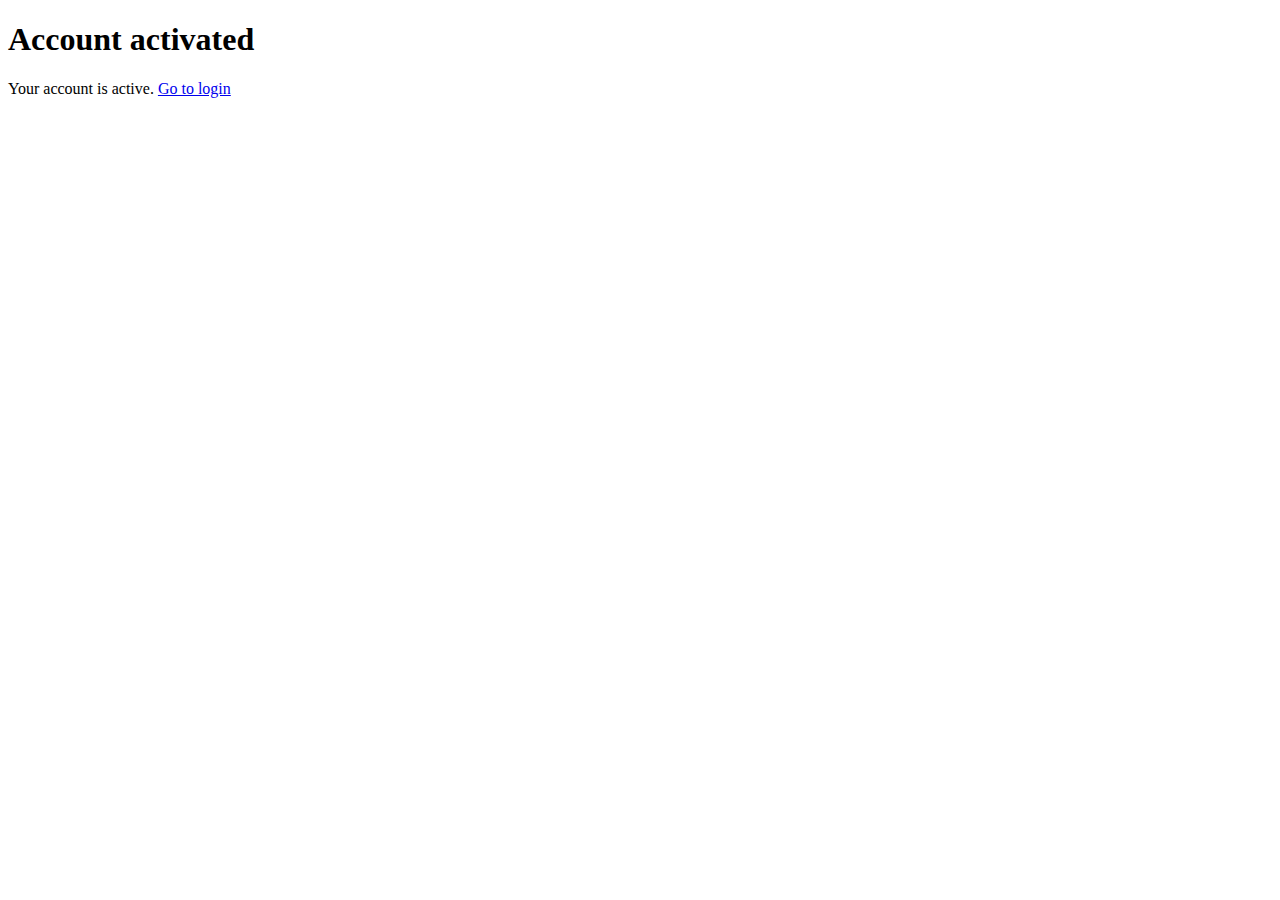
<file: vehicle_management/public/activation_success.html>
<!doctype html>
<html lang="en">
<head><meta charset="utf-8"><title>Activation successful</title></head>
<body>
  <h1>Account activated</h1>
  <p>Your account is active. <a href="/vehicle_management/public/login.html">Go to login</a></p>
</body>
</html>
</file>
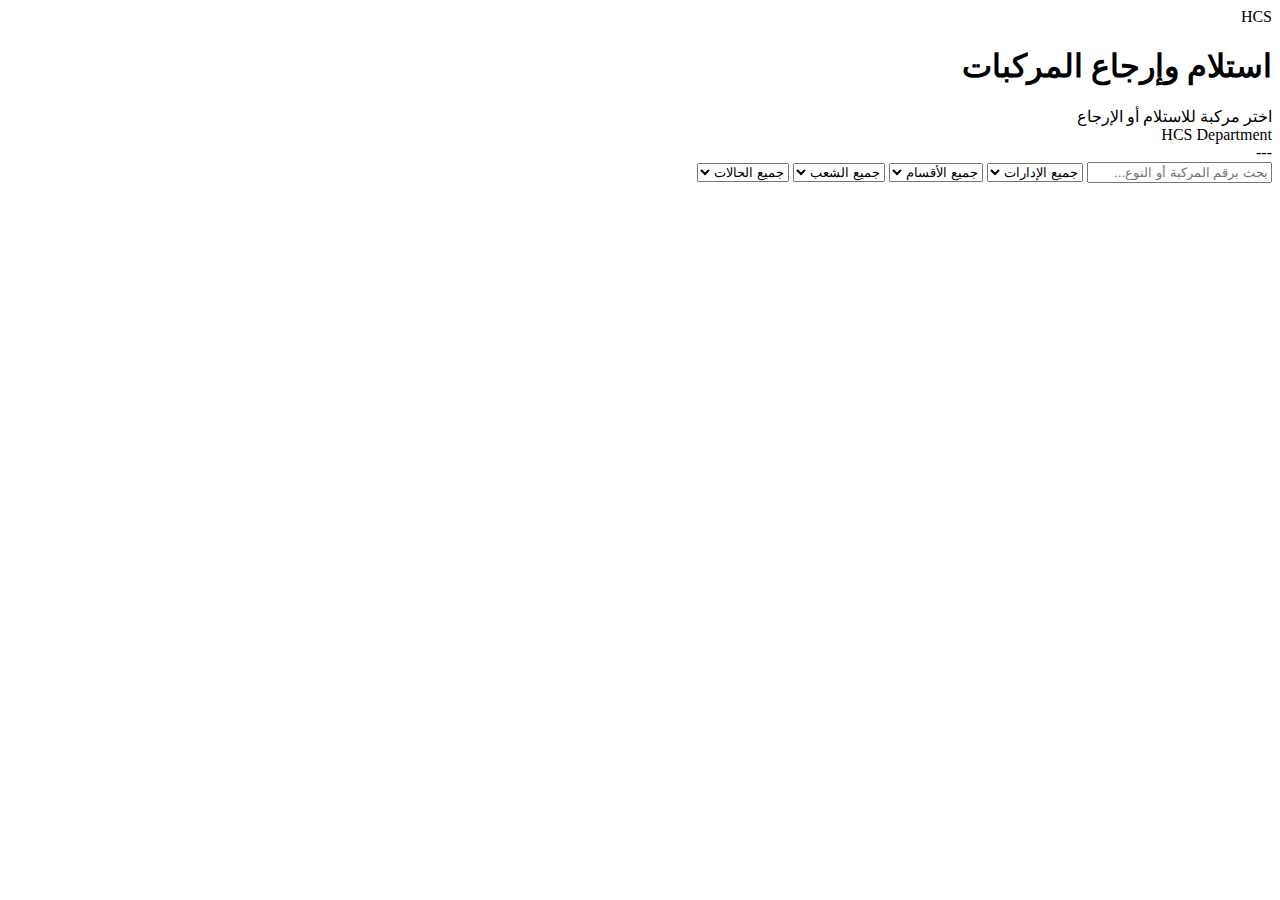
<file: vehicle_management/public/add_vehicle_movements.html>
<!doctype html>
<html lang="ar" dir="rtl">
<head>
  <meta charset="utf-8" />
  <meta name="viewport" content="width=device-width,initial-scale=1" />
  <title>استلام وإرجاع المركبات</title>
  <link rel="stylesheet" href="/vehicle_management/assets/css/vehicle_movements.css">
</head>
<body>
  <main class="container">
    <section class="card header-card">
      <div class="header">
        <div class="brand">
          <div class="logo" aria-hidden="true">HCS</div>
          <div>
            <h1 id="pageTitle">استلام وإرجاع المركبات</h1>
            <div class="subtitle" id="pageSubtitle">اختر مركبة للاستلام أو الإرجاع</div>
          </div>
        </div>
        <div style="text-align:right">
          <div class="meta" id="orgName">HCS Department</div>
          <div class="userInfo" id="loggedUser">---</div>
        </div>
      </div>
      
      <div class="search-controls">
        <div class="search-row">
          <input type="text" id="searchInput" class="form-control" placeholder="بحث برقم المركبة أو النوع..." />
          
          <select id="departmentFilter" class="form-control">
            <option value="">جميع الإدارات</option>
          </select>
          
          <select id="sectionFilter" class="form-control">
            <option value="">جميع الأقسام</option>
          </select>
          
          <select id="divisionFilter" class="form-control">
            <option value="">جميع الشعب</option>
          </select>
          
          <select id="statusFilter" class="form-control">
            <option value="">جميع الحالات</option>
            <option value="operational">قيد التشغيل</option>
            <option value="maintenance">صيانة</option>
            <option value="out_of_service">خارج الخدمة</option>
          </select>
        </div>
      </div>
    </section>

    <div id="vehiclesContainer" class="vehicles-grid"></div>
    
    <div id="loadingMsg" class="loading" style="display:none;">جاري التحميل...</div>
  </main>

  <script src="/vehicle_management/assets/js/vehicle_movements.js"></script>
</body>
</html>
</file>
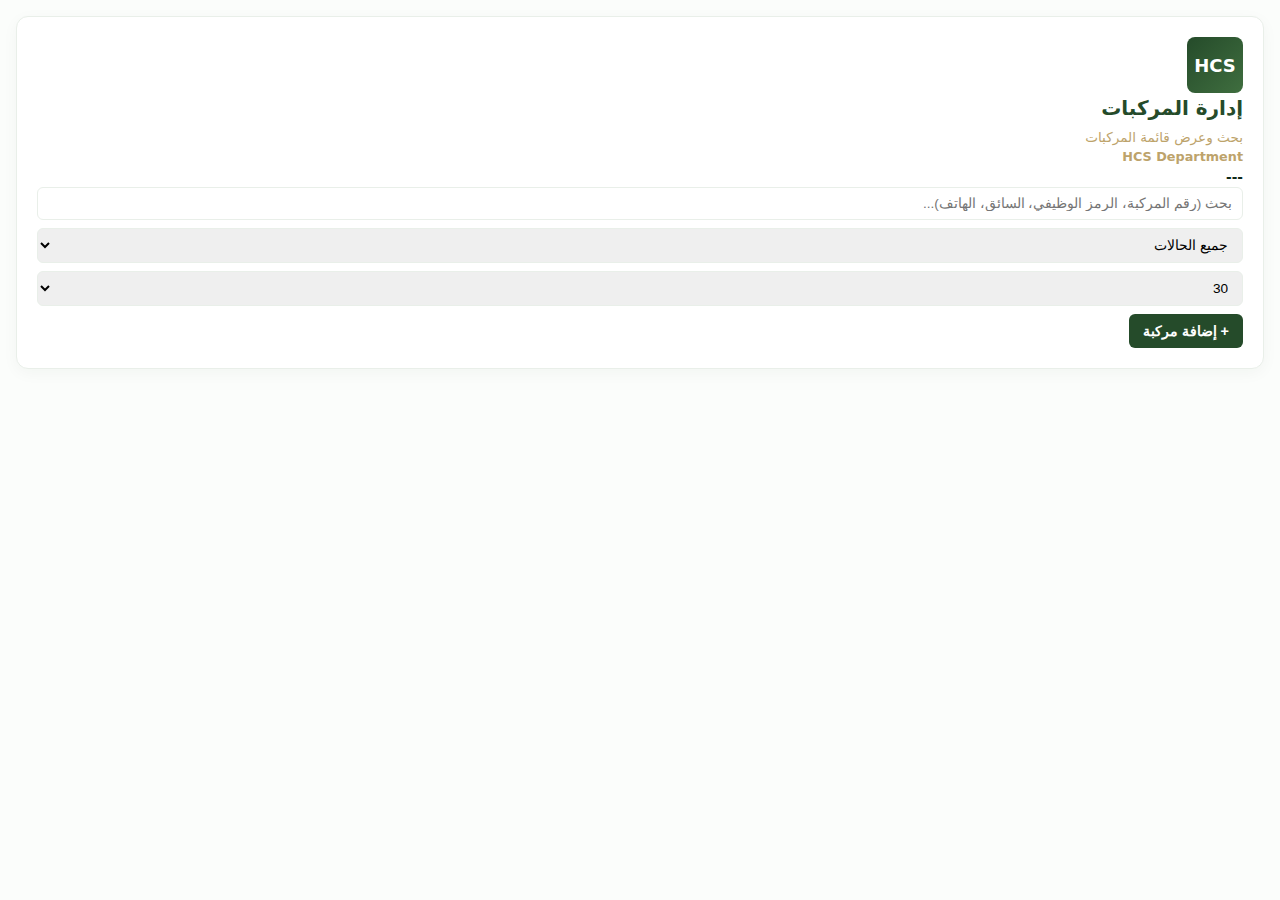
<file: vehicle_management/public/add_Vehicles.html>
<!doctype html>
<html lang="ar" dir="rtl">
<head>
  <meta charset="utf-8" />
  <meta name="viewport" content="width=device-width,initial-scale=1" />
  <title>إدارة المركبات</title>
  <link rel="stylesheet" href="/vehicle_management/assets/css/add_Vehicles.css">
</head>
<body>
  <main class="container">
    <!-- Search/Filter Section -->
    <section class="card search-card" id="searchCard">
      <div class="header">
        <div class="brand">
          <div class="logo" aria-hidden="true">HCS</div>
          <div>
            <h1 id="pageTitle">إدارة المركبات</h1>
            <div class="subtitle" id="pageSubtitle">بحث وعرض قائمة المركبات</div>
          </div>
        </div>
        <div style="text-align:right">
          <div class="meta" id="orgName">HCS Department</div>
          <div class="userInfo" id="loggedUser">---</div>
        </div>
      </div>
      
      <div class="search-controls">
        <div class="search-row">
          <input type="text" id="searchInput" class="form-control" placeholder="بحث (رقم المركبة، الرمز الوظيفي، السائق، الهاتف)..." />
          <select id="statusFilter" class="form-control">
            <option value="">جميع الحالات</option>
            <option value="operational">قيد التشغيل</option>
            <option value="maintenance">صيانة</option>
            <option value="out_of_service">خارج الخدمة</option>
          </select>
          <select id="perPageSelect" class="form-control">
            <option value="10">10</option>
            <option value="30" selected>30</option>
            <option value="50">50</option>
            <option value="100">100</option>
          </select>
          <button id="addNewBtn" class="btn">+ إضافة مركبة</button>
        </div>
      </div>
      
      <div id="vehiclesList"></div>
      
      <div id="paginationControls" class="pagination-controls"></div>
    </section>

    <!-- Add/Edit Form (hidden by default) -->
    <section class="card form-card" id="vehicleFormCard" style="display:none;">
      <div class="header">
        <div class="brand">
          <div class="logo" aria-hidden="true">HCS</div>
          <div>
            <h1 id="formTitle">إضافة مركبة جديدة</h1>
            <div class="subtitle">أدخل بيانات المركبة</div>
          </div>
        </div>
      </div>
      
      <form id="vehicleForm" autocomplete="off" novalidate>
        <input type="hidden" name="id" id="vehicleId" />
        
        <div class="form-row">
          <div class="col">
            <label for="plate_number">رقم المركبة (vehicle_code)</label>
            <input id="plate_number" name="plate_number" class="form-control" placeholder="مثال: 12345" required />
          </div>
          <div class="col">
            <label for="type">النوع (type)</label>
            <input id="type" name="type" class="form-control" placeholder="مثال: شاحنة" />
          </div>
        </div>
        
        <div class="form-row">
          <div class="col">
            <label for="year">سنة الصنع</label>
            <input id="year" name="year" type="number" min="1900" max="2099" class="form-control" />
          </div>
          <div class="col">
            <label for="vehicle_mode">نمط المركبة</label>
            <select id="vehicle_mode" name="vehicle_mode" class="form-control">
              <option value="shift">خدمة/وردية</option>
              <option value="private">خاصة</option>
            </select>
          </div>
        </div>
        
        <div class="form-row">
          <div class="col">
            <label for="emp_id">الرمز الوظيفي (emp_id)</label>
            <input id="emp_id" name="emp_id" class="form-control" readonly />
          </div>
          <div class="col">
            <label for="assigned_user_id">ID المستخدم المكلف</label>
            <input id="assigned_user_id" name="assigned_user_id" class="form-control" />
          </div>
        </div>
        
        <div class="form-row">
          <div class="col">
            <label for="driver_name">اسم السائق</label>
            <input id="driver_name" name="driver_name" class="form-control" />
          </div>
          <div class="col">
            <label for="driver_phone">هاتف السائق</label>
            <input id="driver_phone" name="driver_phone" class="form-control" />
          </div>
        </div>
        
        <hr style="margin:14px 0;border-top:1px solid var(--border)">
        
        <div class="form-row">
          <div class="col">
            <label for="department_id">الإدارة</label>
            <select id="department_id" name="department_id" class="form-control"></select>
          </div>
          <div class="col">
            <label for="section_id">القسم</label>
            <select id="section_id" name="section_id" class="form-control"></select>
          </div>
        </div>
        
        <div class="form-row">
          <div class="col">
            <label for="division_id">الشعبة</label>
            <select id="division_id" name="division_id" class="form-control"></select>
          </div>
          <div class="col">
            <label for="status">الحالة</label>
            <select id="status" name="status" class="form-control">
              <option value="operational">قيد التشغيل</option>
              <option value="maintenance">صيانة</option>
              <option value="out_of_service">خارج الخدمة</option>
            </select>
          </div>
        </div>
        
        <div class="form-row">
          <div class="col">
            <label for="notes">ملاحظات</label>
            <textarea id="notes" name="notes" class="form-control"></textarea>
          </div>
        </div>
        
        <div class="actions">
          <button id="submitBtn" class="btn" type="submit">حفظ المركبة</button>
          <button id="cancelFormBtn" type="button" class="btn ghost">إلغاء</button>
        </div>
        
        <div id="formMsg" class="form-help" role="status" aria-live="polite"></div>
      </form>
    </section>
  </main>
  
  <script src="/vehicle_management/assets/js/add_Vehicles.js"></script>
</body>
</html>
</file>
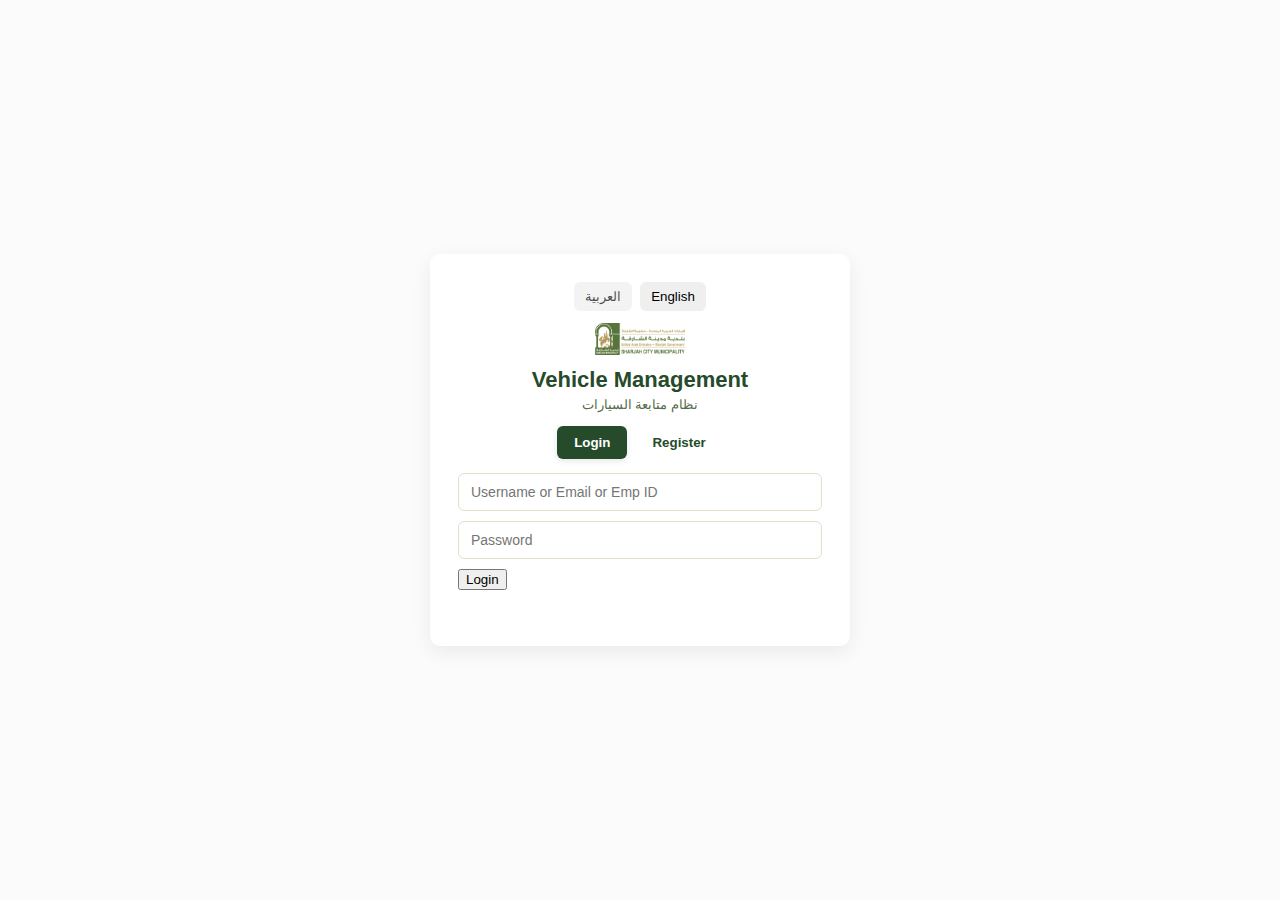
<file: vehicle_management/public/admin_activations.html>
<!doctype html>
<html lang="ar" dir="rtl">
<head>
  <meta charset="utf-8"/><meta name="viewport" content="width=device-width,initial-scale=1"/>
  <title>تفعيل الحسابات</title>
  <link href="https://fonts.googleapis.com/css2?family=Tajawal:wght@400;600&display=swap" rel="stylesheet">
  <style>body{font-family:"Tajawal",sans-serif;margin:18px;background:#f6f7f9;color:#0d2b16}.card{background:#fff;padding:16px;border-radius:10px;border:1px solid #e6e9eb} table{width:100%;border-collapse:collapse} th,td{padding:8px;border-bottom:1px solid #eee;text-align:right} th{background:#fafafa}</style>
</head>
<body>
  <div class="card">
    <h2>تفعيل الحسابات</h2>
    <div class="muted" id="desc">Loading…</div>
    <div style="margin:10px 0"><a href="index.html" class="btn ghost">العودة</a></div>
    <table id="pendingTable"><thead><tr><th>الاسم</th><th>البريد</th><th>الهاتف</th><th>تاريخ الإنشاء</th><th>إجراء</th></tr></thead><tbody></tbody></table>
  </div>

<script src="session_check.js"></script>
<script src="/vehicle_management/public/admin_users.js"></script>
<script>
(async function(){
  const s = await sessionCheck();
  if (!s || !s.success) return location.href='login.html';
  const role = parseInt(s.user.role_id || 0, 10);
  if (![1,2].includes(role)) {
    document.body.innerHTML = '<div style="padding:20px">غير مصرح. هذه الصفحة مخصصة للمسؤولين فقط.</div>';
    return;
  }
  AdminUsers.init(); // same module provides activate function
  AdminUsers.loadPending();
})();
</script>
</body>
</html>
</file>
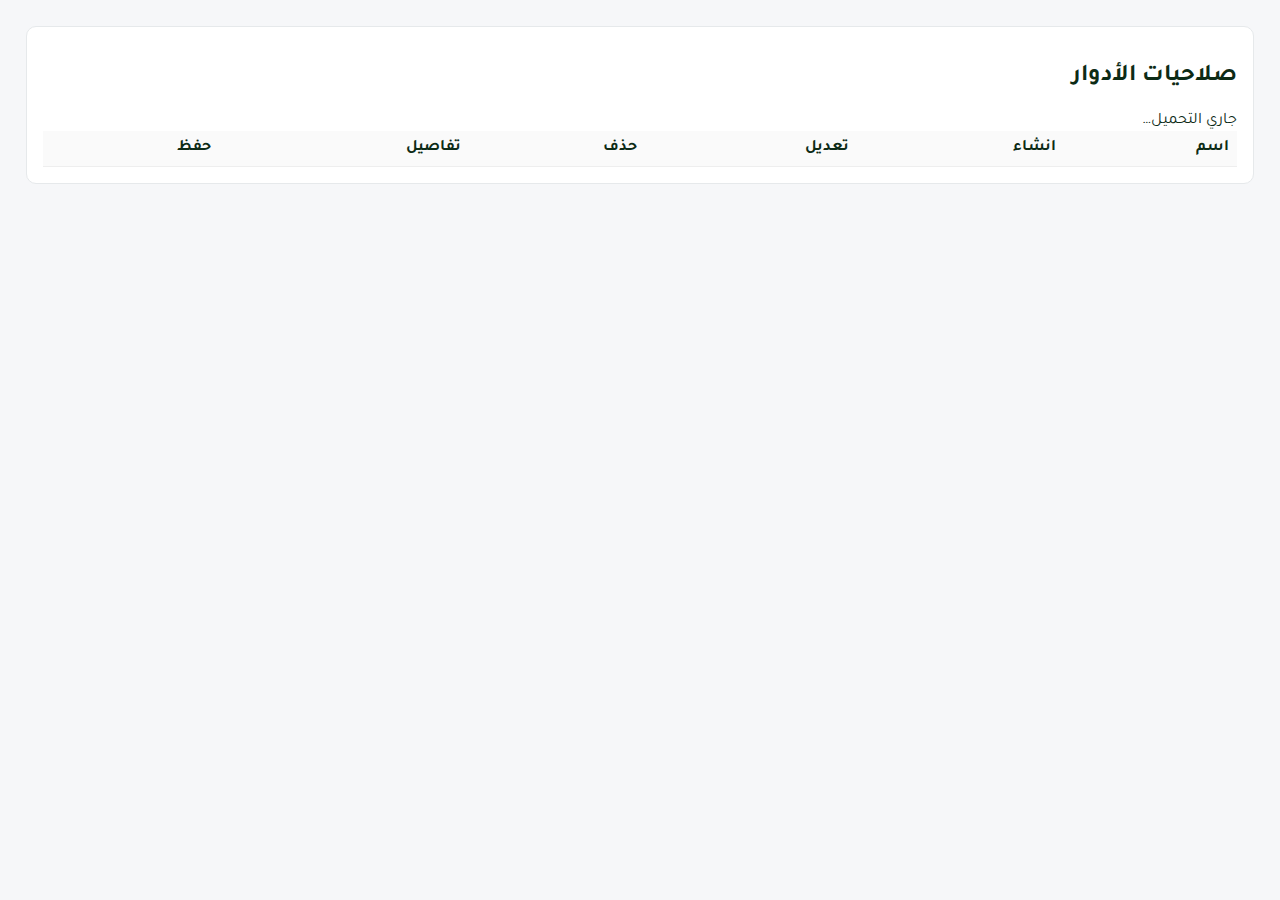
<file: vehicle_management/public/admin_roles.html>
<!doctype html>
<html lang="ar" dir="rtl">
<head>
<meta charset="utf-8"><meta name="viewport" content="width=device-width,initial-scale=1">
<title>إدارة صلاحيات الأدوار</title>
<link href="https://fonts.googleapis.com/css2?family=Tajawal:wght@400;600&display=swap" rel="stylesheet">
<style>body{font-family:"Tajawal",sans-serif;padding:18px;background:#f6f7f9;color:#0d2b16} .card{background:#fff;padding:16px;border-radius:10px;border:1px solid #e6e9eb} table{width:100%;border-collapse:collapse} th,td{padding:8px;border-bottom:1px solid #eee;text-align:right} th{background:#fafafa}</style>
</head>
<body>
  <div class="card">
    <h2>صلاحيات الأدوار</h2>
    <div id="msg">جاري التحميل…</div>
    <table id="rolesTable"><thead><tr><th>اسم</th><th>انشاء</th><th>تعديل</th><th>حذف</th><th>تفاصيل</th><th>حفظ</th></tr></thead><tbody></tbody></table>
  </div>
<script>
async function loadRoles(){
  const res = await fetch('/vehicle_management/api/permissions/roles/list.php', { credentials:'same-origin' });
  const j = await res.json();
  const tbody = document.querySelector('#rolesTable tbody');
  if (!j.success) { document.getElementById('msg').textContent = j.message || 'خطأ'; return; }
  document.getElementById('msg').textContent = '';
  tbody.innerHTML = '';
  j.roles.forEach(r=>{
    const tr = document.createElement('tr');
    tr.innerHTML = `<td>${r.name_en} / ${r.name_ar}</td>
      <td style="text-align:center"><input type="checkbox" class="c_create" data-id="${r.id}" ${r.can_create==1?'checked':''}></td>
      <td style="text-align:center"><input type="checkbox" class="c_edit" data-id="${r.id}" ${r.can_edit==1?'checked':''}></td>
      <td style="text-align:center"><input type="checkbox" class="c_delete" data-id="${r.id}" ${r.can_delete==1?'checked':''}></td>
      <td><input type="text" class="desc" data-id="${r.id}" value="${r.description || ''}" style="width:100%"></td>
      <td><button class="saveBtn" data-id="${r.id}">حفظ</button></td>`;
    tbody.appendChild(tr);
  });
  document.querySelectorAll('.saveBtn').forEach(b=>{
    b.onclick = async ()=> {
      const id = b.getAttribute('data-id');
      const can_create = document.querySelector('.c_create[data-id="'+id+'"]').checked ? 1 : 0;
      const can_edit = document.querySelector('.c_edit[data-id="'+id+'"]').checked ? 1 : 0;
      const can_delete = document.querySelector('.c_delete[data-id="'+id+'"]').checked ? 1 : 0;
      const desc = document.querySelector('.desc[data-id="'+id+'"]').value || '';
      const fd = new FormData();
      fd.append('role_id', id);
      fd.append('can_create', can_create);
      fd.append('can_edit', can_edit);
      fd.append('can_delete', can_delete);
      fd.append('description', desc);
      const res = await fetch('/vehicle_management/api/permissions/roles/update.php', { method:'POST', credentials:'same-origin', body: fd });
      const j = await res.json();
      if (j.success) alert('Saved'); else alert(j.message || 'Error');
      loadRoles();
    };
  });
}
loadRoles();
</script>
</body>
</html>
</file>
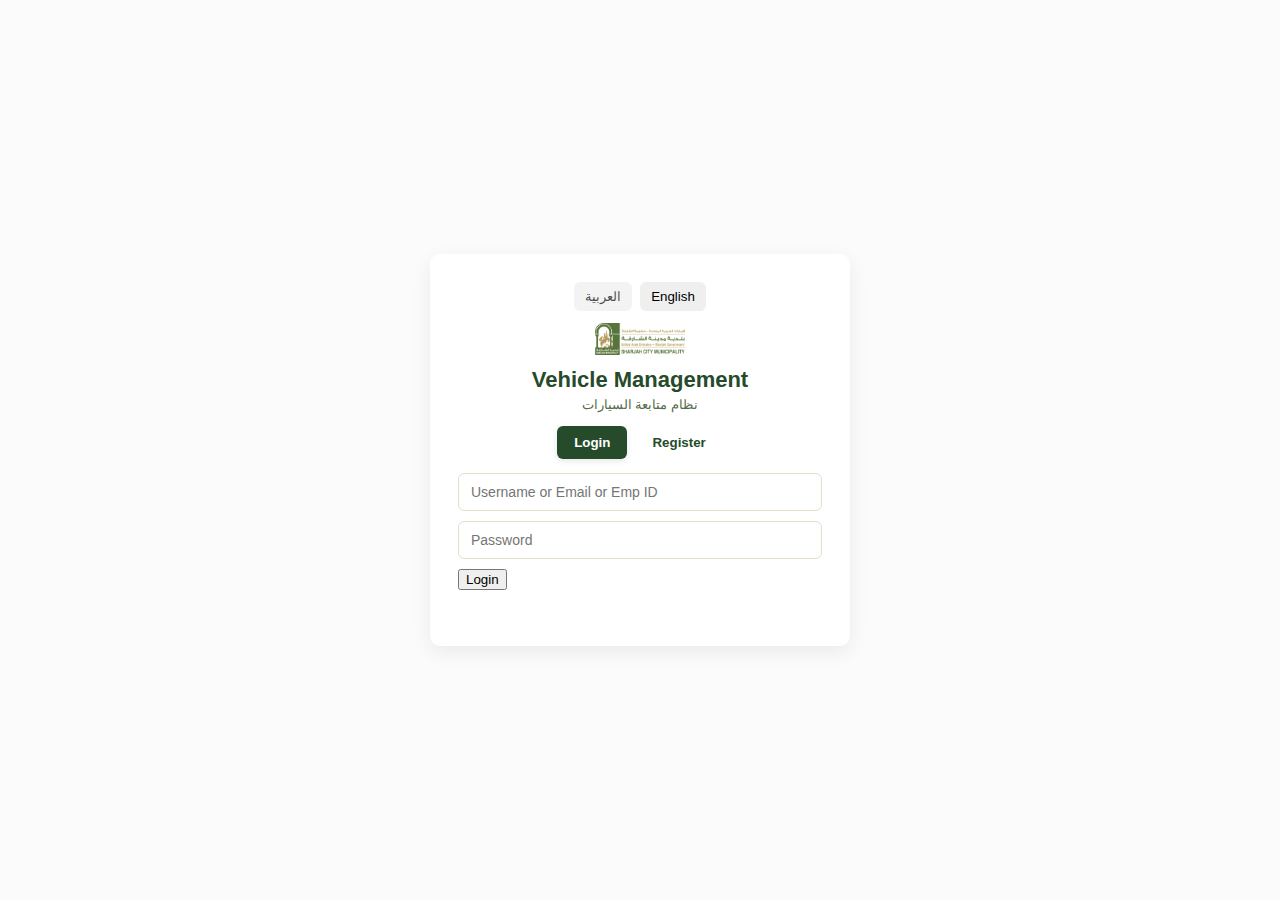
<file: vehicle_management/public/admin_users.html>
<!doctype html>
<html lang="ar" dir="rtl">
<head>
  <meta charset="utf-8"/>
  <meta name="viewport" content="width=device-width,initial-scale=1"/>
  <title>إدارة المستخدمين</title>

  <link href="https://fonts.googleapis.com/css2?family=Tajawal:wght@400;600;700&display=swap" rel="stylesheet">
  <link rel="stylesheet" href="https://cdnjs.cloudflare.com/ajax/libs/font-awesome/6.4.0/css/all.min.css">

  <style>
    :root{
      --brand-accent:#1f6f2b;
      --brand-accent-2:#2e7a2f;
      --card-bg:#ffffff;
      --muted:#6b7280;
      --text:#0d2b16;
      --border:#e6e9eb;
      --btn-ghost-bg:#ffffff;
      --btn-ghost-border:var(--border);
      font-family:"Tajawal",system-ui,Arial,sans-serif;
    }
    *{box-sizing:border-box}
    body{font-family:"Tajawal",sans-serif;margin:18px;background:#f3f5f7;color:var(--text)}
    .card{background:var(--card-bg);padding:16px;border-radius:10px;border:1px solid var(--border);box-shadow:0 1px 2px rgba(15,23,42,0.03)}
    .topbar{display:flex;justify-content:space-between;align-items:center;gap:12px;margin-bottom:12px}
    .brand{display:flex;gap:12px;align-items:center}
    .logo{height:56px;border-radius:10px;background:linear-gradient(135deg,var(--brand-accent),var(--brand-accent-2));display:flex;flex-direction:column;align-items:center;justify-content:center;color:#fff;font-weight:700;padding:8px 12px}
    .logo .line1{font-size:14px;letter-spacing:0.6px}
    .logo .line2{font-size:12px;opacity:0.95}
    h2{margin:0;font-size:1.1rem}
    .muted{color:var(--muted);font-size:0.95rem}
    .controls{display:flex;gap:8px;align-items:center}
    .btn{display:inline-flex;align-items:center;gap:8px;padding:9px 12px;border-radius:10px;border:0;background:var(--brand-accent);color:#fff;cursor:pointer;font-weight:600}
    .btn.ghost{background:var(--btn-ghost-bg);color:var(--text);border:1px solid var(--btn-ghost-border)}
    .icon-btn{display:inline-flex;align-items:center;gap:8px;padding:8px;border-radius:10px;background:#fff;border:1px solid var(--border);color:var(--brand-accent);cursor:pointer}
    table{width:100%;border-collapse:collapse;margin-top:12px;background:#fff}
    th,td{padding:10px;border-bottom:1px solid #f0f2f4;text-align:right}
    th{background:#fafafa;font-weight:600}
    td.actions{white-space:nowrap}
    .actions button{margin-left:6px;padding:8px;border-radius:8px;border:0;cursor:pointer;width:40px;height:36px;display:inline-flex;align-items:center;justify-content:center}
    .actions .edit{background:#2563eb;color:#fff} /* blue */
    .actions .del{background:#ef4444;color:#fff} /* red */
    .actions .toggle{background:#10b981;color:#fff} /* green */
    .actions .roles{background:#6b7280;color:#fff} /* gray */
    /* modal */
    .modal-backdrop{position:fixed;inset:0;background:rgba(0,0,0,0.45);display:none;align-items:center;justify-content:center;z-index:9999}
    .modal{background:var(--card-bg);border-radius:10px;padding:18px;max-width:920px;width:96%;max-height:90vh;overflow:auto;border:1px solid var(--border)}
    .modal h3{margin-top:0}
    .form-row{display:flex;gap:12px;margin-bottom:10px;align-items:center}
    .form-row label{min-width:160px;font-weight:600}
    .form-row input[type="text"], .form-row input[type="email"], .form-row select, .form-row input[type="number"]{flex:1;padding:8px;border:1px solid var(--border);border-radius:6px}
    .modal-actions{display:flex;gap:8px;justify-content:flex-end;margin-top:12px}
    .small{font-size:0.9rem;color:var(--muted)}
    @media(max-width:720px){ .form-row{flex-direction:column;align-items:stretch} .form-row label{min-width:unset} }
  </style>
</head>
<body>
  <div class="card topbar">
    <div class="brand">
      <div class="logo" aria-hidden="true">
        <div class="line1">HCS Department</div>
        <div class="line2">الإدارة</div>
      </div>
      <div>
        <h2>إدارة المستخدمين</h2>
        <div class="small">قسم الأدمن — إدارة المستخدمين وصلاحيات الأدوار</div>
      </div>
    </div>

    <div class="controls" role="toolbar" aria-label="admin-actions">
      <!-- show roles management icon (visible) -->
      <a class="icon-btn" title="صلاحيات الأدوار" href="admin_roles.html"><i class="fa fa-user-shield" style="color:var(--brand-accent)"></i> صلاحيات الأدوار</a>
      <!-- keep activations removed as requested -->
      <button id="refreshBtn" class="btn ghost" title="تحديث القائمة"><i class="fa fa-arrows-rotate"></i> تحديث</button>
      <a href="index.html" class="btn ghost" title="العودة"><i class="fa fa-arrow-left"></i> العودة</a>
    </div>
  </div>

  <div class="card" style="margin-top:12px">
    <div class="muted" id="desc">جاري التحميل…</div>
    <div id="usersWrap">
      <table id="usersTable" aria-live="polite" role="table">
        <thead>
          <tr><th>الاسم</th><th>الرمز الوظيفي</th><th>البريد</th><th>الهاتف</th><th>الدور</th><th>الإدارة</th><th>القسم</th><th>الوحدة</th><th>الحالة</th><th>إجراءات</th></tr>
        </thead>
        <tbody></tbody>
      </table>
    </div>
  </div>

  <!-- Modal backdrop -->
  <div id="modalBackdrop" class="modal-backdrop" role="dialog" aria-modal="true">
    <div class="modal" role="document" aria-labelledby="modalTitle">
      <h3 id="modalTitle">تعديل المستخدم</h3>
      <div id="modalBody"></div>
      <div class="modal-actions">
        <button id="modalCancel" class="btn ghost">إلغاء</button>
        <button id="modalSave" class="btn">حفظ</button>
      </div>
    </div>
  </div>

<script src="session_check.js"></script>
<script src="/vehicle_management/public/admin_users.js"></script>
<script>
(async function(){
  const s = await sessionCheck();
  if (!s || !s.success) return location.href='login.html';
  const role = parseInt(s.user.role_id || 0, 10);
  if (![1,2].includes(role)) {
    document.body.innerHTML = '<div style="padding:20px">غير مصرح. هذه الصفحة مخصصة للمسؤولين فقط.</div>';
    return;
  }
  AdminUsers.init();
})();
</script>
</body>
</html>
</file>
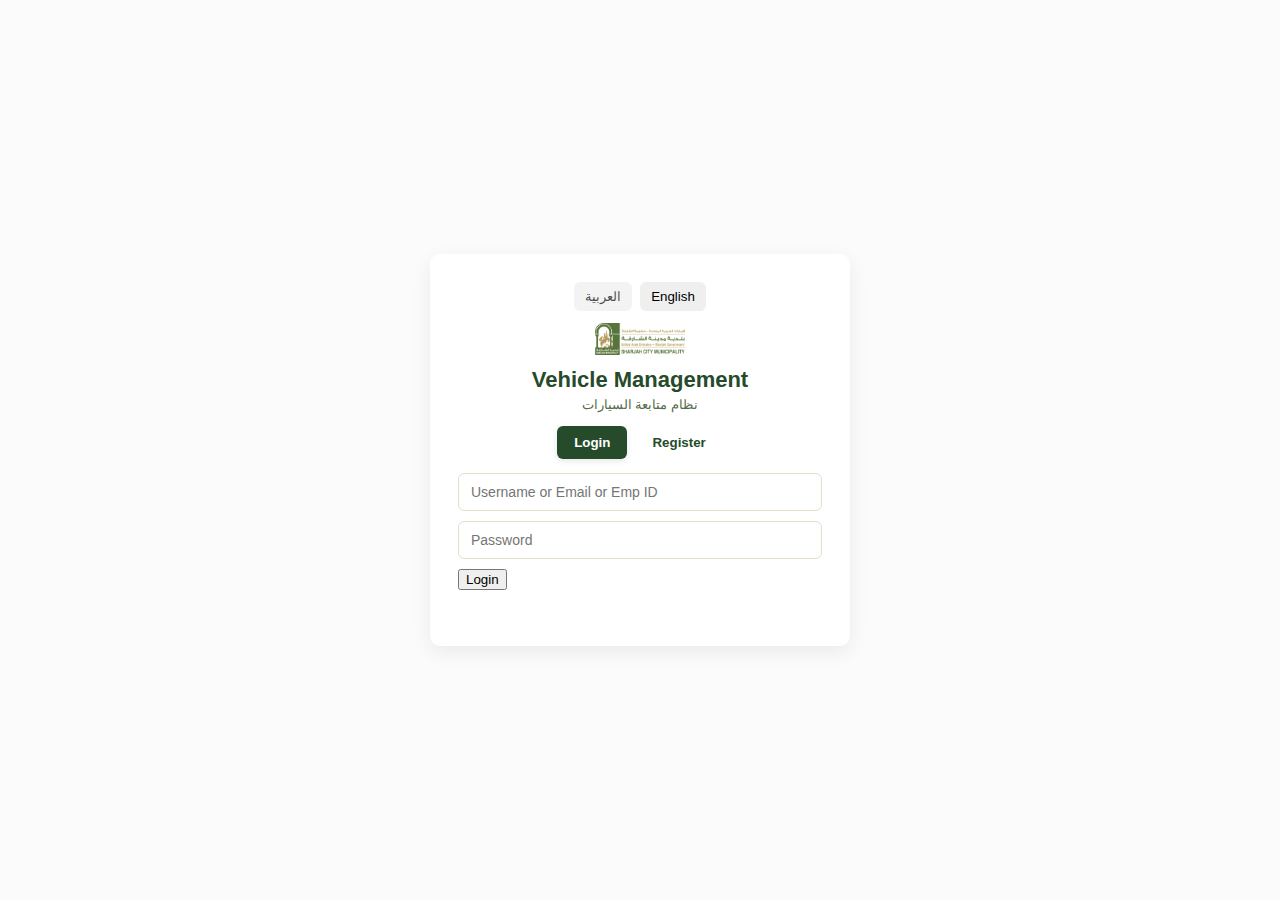
<file: vehicle_management/public/login.html>
<!doctype html>
<html lang="en">
<head>
  <meta charset="utf-8" />
  <title>نظام متابعة السيارات - تسجيل / دخول</title>
  <meta name="viewport" content="width=device-width,initial-scale=1" />
  <link rel="stylesheet" href="../assets/css/login.css">
</head>
<body>
  <div class="auth-wrapper">
    <div class="auth-card">
      <div class="logo">
        <img src="/vehicle_management/public/logo/shjmunlogo.png" alt="logo">
      </div>

      <h1 id="title">Vehicle Management</h1>
      <p id="subtitle">نظام متابعة السيارات</p>

      <div class="mode-switch">
        <button id="btn_login" class="active">Login</button>
        <button id="btn_register">Register</button>
      </div>

      <form id="authForm" autocomplete="off">
        <!-- Login fields (default visible) -->
        <div id="login_fields">
          <div class="form-row">
            <input type="text" id="identifier" placeholder="Username or Email" required />
          </div>
          <div class="form-row">
            <input type="password" id="password" placeholder="Password" required />
          </div>
        </div>

        <!-- Register-only fields -->
        <div id="register_fields" style="display:none;">
          <div class="form-row">
            <input type="text" id="emp_id" placeholder="Institutional ID (Employee ID)" />
          </div>

          <div class="form-row">
            <input type="text" id="reg_username" placeholder="Username" />
          </div>
          <div class="form-row">
            <input type="email" id="reg_email" placeholder="Email" />
          </div>

          <div class="form-row select-row">
            <select id="role_id"><option value="">Loading roles...</option></select>
            <select id="department_id"><option value="">Select department</option></select>
          </div>
          <div class="form-row select-row">
            <select id="section_id"><option value="">Select section</option></select>
            <select id="division_id"><option value="">Select division</option></select>
          </div>

          <div class="form-row">
            <select id="preferred_language">
              <option value="en">English</option>
              <option value="ar">العربية</option>
            </select>
          </div>
          <div class="form-row">
            <input type="text" id="phone" placeholder="Phone (optional)" />
          </div>

          <div class="form-row">
            <input type="password" id="reg_password" placeholder="Password" />
          </div>
        </div>

        <div class="form-row">
          <button type="submit" id="submitBtn">Login</button>
        </div>
        <div id="msg" class="msg"></div>
      </form>
    </div>
  </div>

  <script src="../assets/js/login.js"></script>
</body>
</html>
</file>
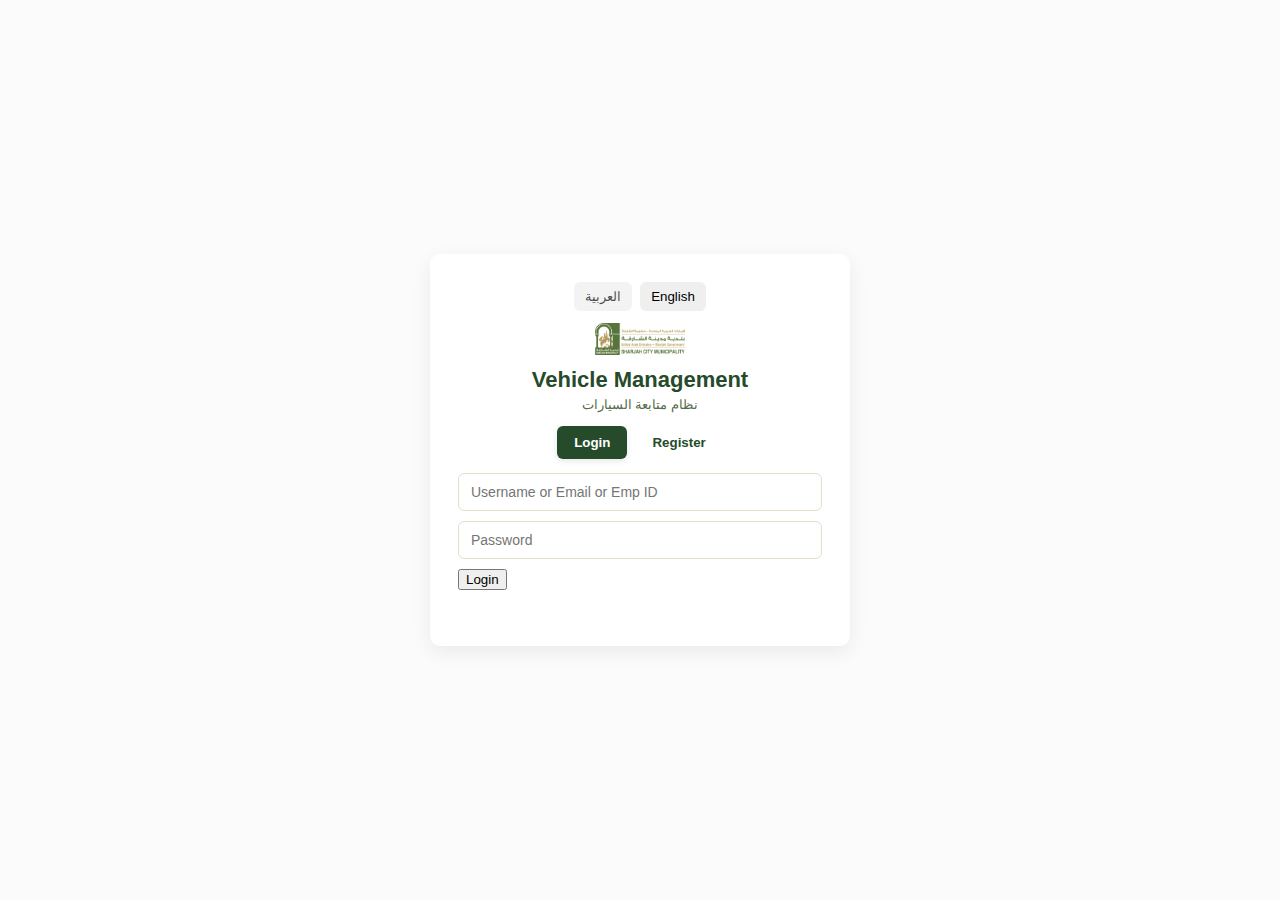
<file: vehicle_management/public/profile.html>
<!doctype html>
<html lang="ar" dir="rtl">
<head>
  <meta charset="utf-8"/>
  <meta name="viewport" content="width=device-width,initial-scale=1"/>
  <title>الملف الشخصي</title>

  <link href="https://fonts.googleapis.com/css2?family=Tajawal:wght@400;600;700&display=swap" rel="stylesheet">
  <link rel="stylesheet" href="https://cdnjs.cloudflare.com/ajax/libs/font-awesome/6.4.0/css/all.min.css">
  <link rel="stylesheet" href="/vehicle_management/assets/css/global.css">

  <style>
    /* Page-specific styles kept close to original look */
    :root{
      --bg:#f4f6f8;
      --card:#fff;
      --accent:#1f6f2b;
      --muted:#6b7280;
      --text:#0d2b16;
      --border:#e6e9eb;
      --radius:12px;
      font-family:"Tajawal",system-ui,Arial,sans-serif;
    }
    *{box-sizing:border-box}
    body{margin:0;background:var(--bg);color:var(--text);-webkit-font-smoothing:antialiased;font-size:16px}
    .wrap{max-width:980px;margin:22px auto;padding:18px}
    .header{display:flex;align-items:center;justify-content:space-between;gap:12px;margin-bottom:14px}
    .brand{display:flex;gap:12px;align-items:center}
    .logo{width:56px;height:56px;border-radius:10px;background:linear-gradient(135deg,var(--accent),#2e7a2f);display:flex;align-items:center;justify-content:center;color:#fff;font-weight:700;font-size:18px}
    h1{margin:0;font-size:1.15rem}
    .subtitle{color:var(--muted);font-size:0.95rem}
    .card{background:var(--card);border-radius:12px;padding:18px;border:1px solid var(--border);box-shadow:0 8px 20px rgba(15,46,14,0.04)}
    .grid{display:grid;grid-template-columns:1fr;gap:18px}
    form .row{display:flex;gap:12px;margin-top:12px;flex-wrap:wrap}
    .col{flex:1;min-width:150px}
    label{display:block;margin-bottom:8px;font-weight:600}
    input,select{width:100%;padding:11px;border-radius:10px;border:1px solid var(--border);background:#fff;font-size:15px}
    .actions{display:flex;gap:10px;margin-top:16px;align-items:center}
    .btn{display:inline-flex;align-items:center;gap:10px;padding:10px 14px;border-radius:10px;border:0;background:var(--accent);color:#fff;cursor:pointer;font-weight:600}
    .btn.ghost{background:#fff;color:var(--text);border:1px solid var(--border)}
    .small{font-size:0.9rem;color:var(--muted)}
    .msg{margin-top:12px;padding:10px;border-radius:8px}
    .msg.success{background:#eaf7ec;color:#066324;border:1px solid #d6efd9}
    .msg.error{background:#fff0f0;color:#811a1a;border:1px solid #f3caca}
    @media(max-width:520px){.logo{width:48px;height:48px}}
    input:focus, select:focus {outline:2px solid rgba(31,111,43,0.08);border-color:rgba(31,111,43,0.12)}
  </style>
</head>
<body>
  <div class="wrap">
    <div class="header">
      <div class="brand" aria-hidden="true">
        <div class="logo">H</div>
        <div>
          <h1 id="title">الملف الشخصي</h1>
          <div class="subtitle" id="subtitle">البيانات بحسب الحساب</div>
        </div>
      </div>
      <div style="display:flex;gap:8px;align-items:center">
        <a id="backBtn" class="btn ghost" href="/vehicle_management/public/index.html" title="عودة"><i class="fa fa-arrow-right"></i></a>
        <button id="logoutBtn" class="btn ghost" title="خروج"><i class="fa fa-sign-out-alt"></i></button>
      </div>
    </div>

    <div class="grid">
      <main>
        <div class="card">
          <!-- keep action pointing to existing update endpoint -->
          <form id="profileForm" autocomplete="off" novalidate method="post" action="/vehicle_management/api/users/update_user_session.php" data-department-id="" data-section-id="" data-division-id="">
            <div class="row">
              <div class="col">
                <label id="label_emp_id">الرمز الوظيفي</label>
                <input id="emp_id" name="emp_id" type="text" readonly>
              </div>
              <div class="col">
                <label id="label_username">اسم المستخدم</label>
                <input id="username" name="username" type="text" required>
              </div>
            </div>

            <div class="row">
              <div class="col">
                <label id="label_email">البريد الإلكتروني</label>
                <input id="email" name="email" type="email" required>
              </div>
              <div class="col">
                <label id="label_phone">الهاتف</label>
                <input id="phone" name="phone" type="text" placeholder="9715...">
              </div>
            </div>

            <div class="row">
              <div class="col">
                <label id="label_language">اللغة</label>
                <select id="preferred_language" name="preferred_language">
                  <option value="ar">العربية</option>
                  <option value="en">English</option>
                </select>
              </div>
              <div class="col">
                <label id="label_display_name">الاسم الظاهر</label>
                <input id="display_name" name="display_name" type="text" placeholder="">
              </div>
            </div>

            <hr style="margin:16px 0;border-top:1px solid var(--border)">

            <div class="row">
              <div class="col">
                <label id="label_department">الإدارة</label>
                <select id="department_id" name="department_id" class="form-control"></select>
              </div>
              <div class="col">
                <label id="label_section">القسم</label>
                <select id="section_id" name="section_id" class="form-control"></select>
              </div>
              <div class="col">
                <label id="label_division">الشعبة</label>
                <select id="division_id" name="division_id" class="form-control"></select>
              </div>
            </div>

            <div style="margin-top:12px" class="small" id="pwd_hint">لتغيير كلمة المرور أدخل كلمة المرور الحالية ثم الجديدة، وإلا اترك الحقول فارغة.</div>

            <div class="row" style="margin-top:10px">
              <div class="col">
                <label id="label_current_password">كلمة المرور الحالية</label>
                <input id="current_password" name="current_password" type="password" autocomplete="current-password">
              </div>
              <div class="col">
                <label id="label_new_password">كلمة المرور الجديدة</label>
                <input id="new_password" name="new_password" type="password" autocomplete="new-password">
              </div>
            </div>

            <div class="actions">
              <button type="submit" id="saveBtn" class="btn"><i class="fa fa-save"></i> <span id="saveLabel">حفظ</span></button>
              <button type="button" id="cancelBtn" class="btn ghost"><i class="fa fa-times"></i> <span id="cancelLabel">إلغاء</span></button>
            </div>

            <div id="messages" aria-live="polite"></div>
          </form>
        </div>
      </main>
    </div>
  </div>

<script src="/vehicle_management/assets/js/profile.js"></script>
<script>
/*
  Small inline fallback to ensure logout/cancel buttons work even if profile.js fails to load.
  profile.js contains the full cascade + submit logic.
*/
document.addEventListener('DOMContentLoaded', () => {
  const logoutBtn = document.getElementById('logoutBtn');
  const cancelBtn = document.getElementById('cancelBtn');
  if (logoutBtn) logoutBtn.addEventListener('click', async () => {
    try { await fetch('/vehicle_management/public/logout.php', { credentials: 'same-origin' }); } catch(e){}
    location.href = '/vehicle_management/public/login.html';
  });
  if (cancelBtn) cancelBtn.addEventListener('click', () => { location.href = '/vehicle_management/public/index.html'; });
});
</script>
</body>
</html>
</file>
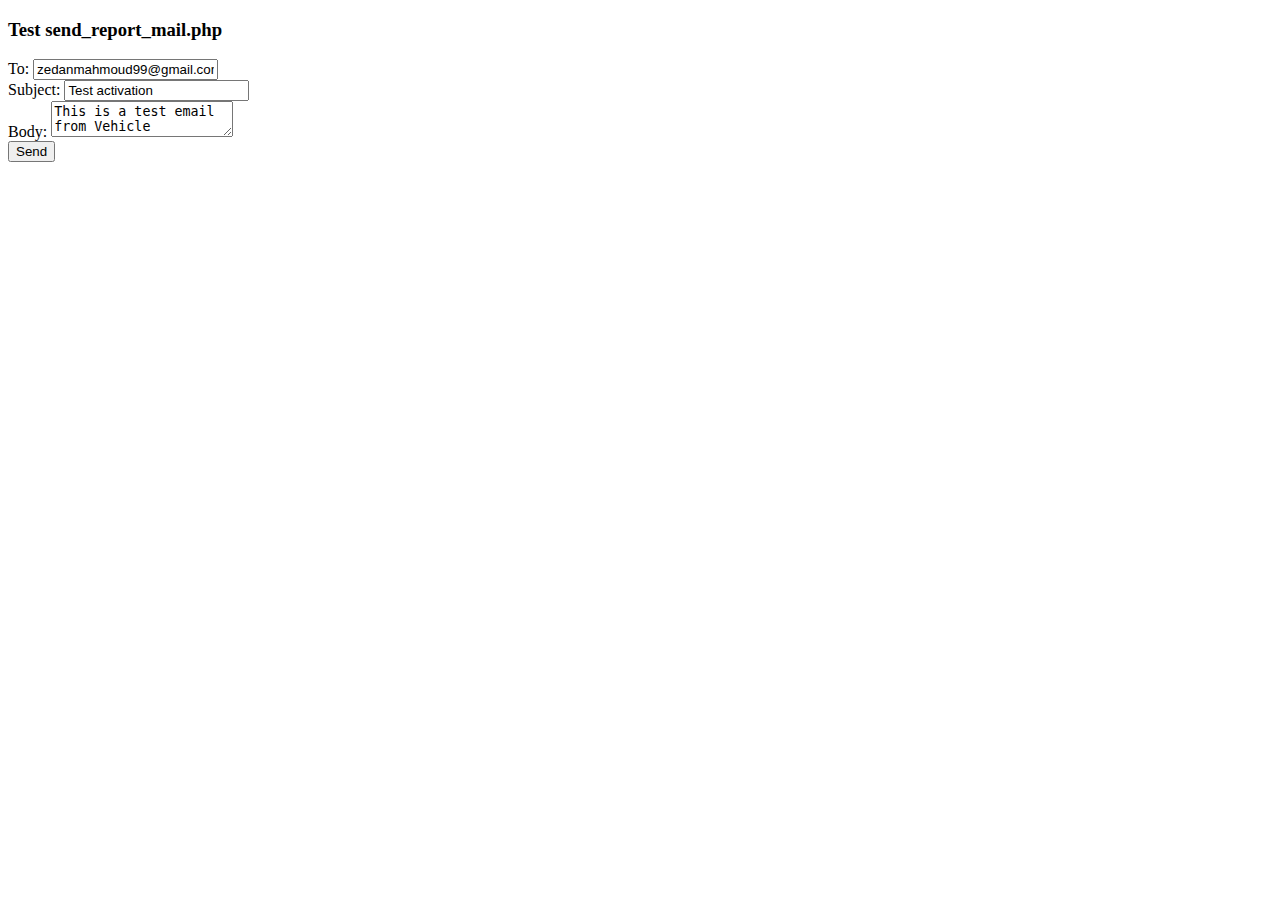
<file: vehicle_management/public/test_send_mail_form.html>
<!doctype html>
<html>
<head><meta charset="utf-8"><title>Test send_report_mail</title></head>
<body>
  <h3>Test send_report_mail.php</h3>
  <form method="post" action="/vehicle_management/api/users/send_report_mail.php">
    <label>To: <input name="to" value="zedanmahmoud99@gmail.com"></label><br>
    <label>Subject: <input name="subject" value="Test activation"></label><br>
    <label>Body: <textarea name="body">This is a test email from Vehicle Management</textarea></label><br>
    <button type="submit">Send</button>
  </form>
</body>
</html>
</file>
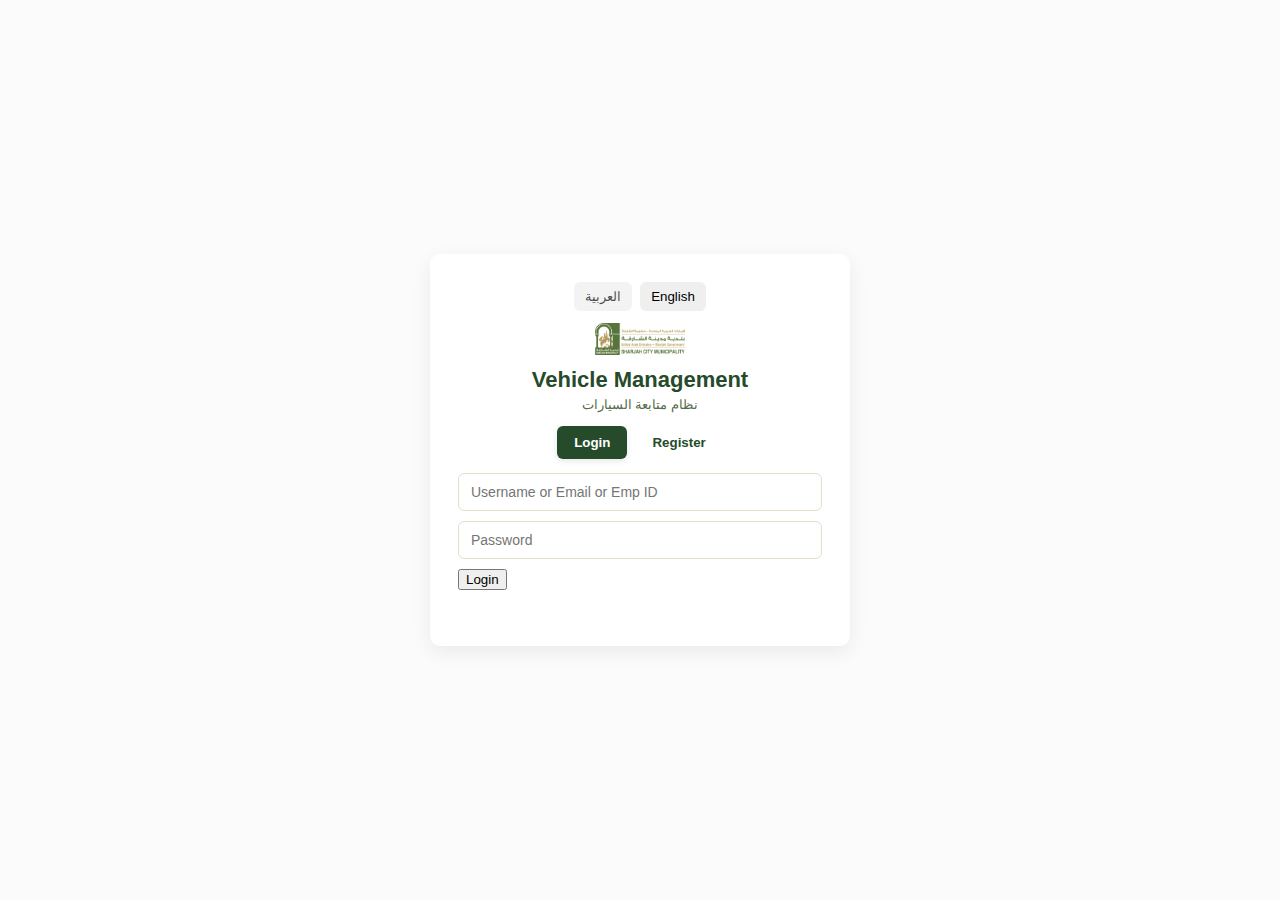
<file: vehicle_management/public/Vehicle_Assignments.html>
<!doctype html>
<html lang="ar" dir="rtl">
<head><meta charset="utf-8"/><meta name="viewport" content="width=device-width,initial-scale=1"/><title>Assignments</title>
<link href="https://fonts.googleapis.com/css2?family=Tajawal:wght@400;600;700&display=swap" rel="stylesheet">
<link rel="stylesheet" href="https://cdnjs.cloudflare.com/ajax/libs/font-awesome/6.4.0/css/all.min.css">
<style>body{font-family:"Tajawal",sans-serif;margin:18px;background:#f6f7f9;color:#0d2b16} .card{background:#fff;padding:16px;border-radius:10px;border:1px solid #e6e9eb}</style>
</head>
<body>
  <div class="card">
    <h2 id="pageTitle">Assignments</h2>
    <div id="content">Loading…</div>
  </div>

<script src="session_check.js"></script>
<script src="/vehicle_management/public/permissions.js"></script>
<script>
(async()=>{
  const sess = await sessionCheck();
  if (!sess || !sess.success) return location.href='login.html';
  const lang = (sess.user.preferred_language||'ar').toLowerCase();
  try {
    const tr = await fetch(`/vehicle_management/languages/${lang}_index.json`, { credentials:'same-origin' }).then(r=>r.json()).catch(()=>({}));
    document.getElementById('pageTitle').textContent = tr.assignments || 'Assignments';
  } catch(e){}
  await Permissions.loadForSession();
  Permissions.apply();
  // show actions depending on permission
  const canAssign = Permissions.has('assign_vehicle');
  document.getElementById('content').innerHTML = canAssign ? '<div>Load assignment UI here</div>' : '<div class="small">No permission to manage assignments.</div>';
})();
</script>
</body>
</html>
</file>
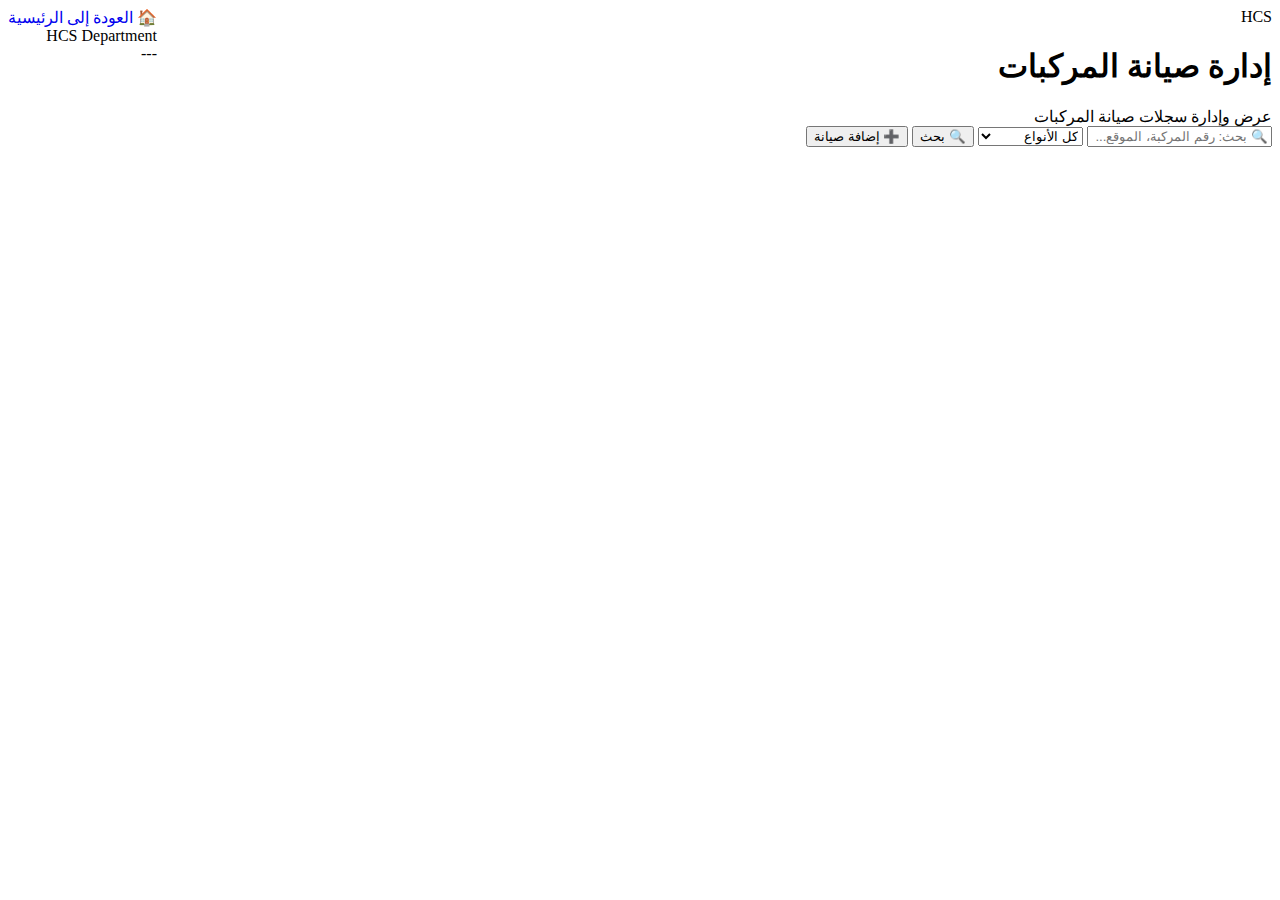
<file: vehicle_management/public/Vehicle_Maintenance.html>
<!doctype html>
<html lang="ar" dir="rtl">
<head>
  <meta charset="utf-8" />
  <meta name="viewport" content="width=device-width,initial-scale=1" />
  <title>إدارة صيانة المركبات</title>
  <link rel="stylesheet" href="/vehicle_management/assets/css/Vehicle_Maintenance.css">
</head>
<body>
  <main class="container">
    <section class="card" id="maintenanceCard" aria-labelledby="pageTitle">
      <div class="header" style="display:flex;justify-content:space-between;align-items:flex-start;gap:16px;flex-wrap:wrap">
        <div class="brand">
          <div class="logo" aria-hidden="true">HCS</div>
          <div>
            <h1 id="pageTitle">إدارة صيانة المركبات</h1>
            <div class="subtitle" id="pageSubtitle">عرض وإدارة سجلات صيانة المركبات</div>
          </div>
        </div>
        <div style="text-align:right">
          <a href="/vehicle_management/public/index.html" class="btn ghost" style="text-decoration:none;margin-bottom:8px">🏠 العودة إلى الرئيسية</a>
          <div class="meta" id="orgName">HCS Department</div>
          <div class="userInfo" id="loggedUser">---</div>
        </div>
      </div>
      
      <!-- Search and Filter Section -->
      <div class="search-section">
        <div class="search-row">
          <input type="text" id="searchInput" class="search-input" placeholder="🔍 بحث: رقم المركبة، الموقع..." />
          <select id="typeFilter" class="filter-select">
            <option value="">كل الأنواع</option>
            <option value="Routine">صيانة دورية</option>
            <option value="Emergency">صيانة طارئة</option>
            <option value="Technical Check">فحص فني</option>
            <option value="Mechanical Repair">إصلاح ميكانيكي</option>
            <option value="Other">أخرى</option>
          </select>
          <button id="searchBtn" class="btn" type="button">🔍 بحث</button>
          <button id="addNewBtn" class="btn success" type="button">➕ إضافة صيانة</button>
        </div>
      </div>

      <!-- Results Table Section -->
      <div id="resultsSection" class="results-section" style="display:none;">
        <div class="results-header">
          <h2>نتائج البحث (<span id="totalCount">0</span>)</h2>
        </div>
        <div class="table-container">
          <table id="maintenanceTable" class="maintenance-table">
            <thead>
              <tr>
                <th>ID</th>
                <th>رقم المركبة</th>
                <th>تاريخ الزيارة</th>
                <th>الزيارة القادمة</th>
                <th>نوع الصيانة</th>
                <th>الموقع</th>
                <th>الإجراءات</th>
              </tr>
            </thead>
            <tbody id="maintenanceTableBody">
              <!-- Results will be inserted here by JS -->
            </tbody>
          </table>
        </div>
        <div class="pagination" id="pagination">
          <!-- Pagination controls will be inserted here by JS -->
        </div>
      </div>

      <!-- Add/Edit Form Section -->
      <div id="formSection" class="form-section" style="display:none;">
        <h2 id="formTitle">نموذج الصيانة</h2>
        <form id="maintenanceForm" autocomplete="off" novalidate>
          <div class="form-row">
            <div class="col">
              <label for="vehicle_code">رقم المركبة *</label>
              <input id="vehicle_code" name="vehicle_code" class="form-control" placeholder="رقم المركبة" required />
            </div>
            <div class="col">
              <label for="maintenance_type">نوع الصيانة *</label>
              <select id="maintenance_type" name="maintenance_type" class="form-control" required>
                <option value="">اختر النوع</option>
                <option value="Routine">صيانة دورية</option>
                <option value="Emergency">صيانة طارئة</option>
                <option value="Technical Check">فحص فني</option>
                <option value="Mechanical Repair">إصلاح ميكانيكي</option>
                <option value="Other">أخرى</option>
              </select>
            </div>
          </div>
          <div class="form-row">
            <div class="col">
              <label for="visit_date">تاريخ الزيارة *</label>
              <input id="visit_date" name="visit_date" type="date" class="form-control" required />
            </div>
            <div class="col">
              <label for="next_visit_date">تاريخ الزيارة القادمة</label>
              <input id="next_visit_date" name="next_visit_date" type="date" class="form-control" />
            </div>
          </div>
          <div class="form-row">
            <div class="col">
              <label for="location">الموقع</label>
              <input id="location" name="location" class="form-control" placeholder="مثال: ورشة الصيانة الرئيسية" />
            </div>
          </div>
          <div class="form-row">
            <div class="col">
              <label for="notes">ملاحظات</label>
              <textarea id="notes" name="notes" class="form-control" rows="4" placeholder="ملاحظات إضافية..."></textarea>
            </div>
          </div>
          <div class="actions">
            <button id="submitBtn" class="btn success" type="submit">💾 حفظ</button>
            <button id="cancelBtn" type="button" class="btn ghost">❌ إلغاء</button>
          </div>
          <div id="msg" class="form-help" role="status" aria-live="polite"></div>
        </form>
      </div>
    </section>
  </main>
  <script src="/vehicle_management/assets/js/Vehicle_Maintenance.js"></script>
</body>
</html>
</file>
<file: vehicle_management/assets/css/vehicle_movements.css>

</file>
<file: vehicle_management/assets/css/add_Vehicles.css>
/* vehicle_management/assets/css/add_Vehicles.css
   Visual identity: background light, primary dark/olive green, small text gold/beige
   Responsive design for mobile, tablet, and desktop
*/
:root{
  --bg: #fbfdfb;
  --card: #fff;
  --primary: #254b2a; /* dark/olive green */
  --accent: #3f6e3f;
  --muted: #bda36b; /* gold/dark-beige */
  --text: #0f2a18;
  --border: #e9efe9;
  --radius: 12px;
  --danger: #dc2626;
  --success: #059669;
}

*{box-sizing:border-box}
html,body{height:100%;margin:0;padding:0}
body{background:var(--bg);color:var(--text);font-family:"Tajawal",system-ui,Arial,sans-serif;font-size:14px;line-height:1.5}
.container{max-width:100%;margin:0 auto;padding:12px;width:100%}
.card{background:var(--card);border-radius:var(--radius);padding:16px;border:1px solid var(--border);box-shadow:0 4px 16px rgba(15,40,20,0.04)}
.logo{background:linear-gradient(135deg,var(--primary),var(--accent));color:#fff;width:48px;height:48px;display:flex;align-items:center;justify-content:center;border-radius:8px;font-weight:700;font-size:16px}
h1{color:var(--primary);font-size:1.1rem;margin:0;font-weight:700}
h2{color:var(--primary);font-size:1rem;margin:16px 0 12px 0;font-weight:700}
.subtitle{color:var(--muted);font-size:0.85rem;margin-top:4px}
.form-help{color:var(--muted);font-size:0.85rem}
label{color:var(--text);font-size:0.85rem;font-weight:600}
.meta{font-size:0.8rem;color:var(--muted);font-weight:600}
.userInfo{font-size:0.85rem;color:var(--text);font-weight:600}

/* Buttons with icons */
.btn{
  background:var(--primary);
  color:#fff;
  border-radius:6px;
  padding:8px 12px;
  font-weight:600;
  cursor:pointer;
  border:0;
  font-size:0.85rem;
  display:inline-flex;
  align-items:center;
  gap:6px;
  transition:all 0.2s;
}
.btn:hover{opacity:0.9;transform:translateY(-1px)}
.btn:active{transform:translateY(0)}
.btn.ghost{background:#fff;border:1px solid var(--border);color:var(--text)}
.btn.ghost:hover{background:var(--bg)}
.btn.danger{background:var(--danger)}
.btn.success{background:var(--success)}
.btn.small{padding:5px 8px;font-size:0.75rem}
.btn-icon{width:20px;height:20px;display:inline-block}

/* Form controls */
.form-control{
  border:1px solid var(--border);
  border-radius:6px;
  padding:8px 10px;
  font-size:0.85rem;
  width:100%;
  transition:border-color 0.2s;
}
.form-control:focus{border-color:var(--primary);outline:none}
.form-row{display:flex;gap:10px;margin-top:10px;flex-wrap:wrap}
.col{flex:1;min-width:150px}
.select-row .form-control{width:48%}

/* Search Section */
.search-section{margin:12px 0;padding:12px;background:var(--bg);border-radius:8px}
.search-row{display:flex;gap:8px;align-items:stretch;flex-wrap:wrap}
.search-input{flex:2;min-width:200px;padding:8px 10px;border:1px solid var(--border);border-radius:6px;font-size:0.85rem}
.filter-select{flex:1;padding:8px 10px;border:1px solid var(--border);border-radius:6px;min-width:140px;font-size:0.85rem}

/* Results Section */
.results-section{margin-top:12px}
.results-header{margin-bottom:10px}
.results-header h2{font-size:0.95rem;margin:0}
.table-container{overflow-x:auto;margin:10px 0;-webkit-overflow-scrolling:touch}
.vehicles-table{width:100%;border-collapse:collapse;font-size:0.8rem}
.vehicles-table th,.vehicles-table td{padding:8px 6px;text-align:right;border:1px solid var(--border);white-space:nowrap}
.vehicles-table th{background:var(--primary);color:#fff;font-weight:600;font-size:0.75rem}
.vehicles-table tbody tr:hover{background:var(--bg)}
.vehicles-table tbody tr:nth-child(even){background:#fafafa}
.status-badge{padding:3px 6px;border-radius:4px;font-size:0.7rem;font-weight:600;white-space:nowrap}
.status-operational{background:#d1fae5;color:#065f46}
.status-maintenance{background:#fed7aa;color:#92400e}
.status-out_of_service{background:#fecaca;color:#991b1b}
.action-buttons{display:flex;gap:4px;justify-content:center;flex-wrap:nowrap}

/* Pagination */
.pagination{display:flex;gap:4px;justify-content:center;margin-top:12px;align-items:center;flex-wrap:wrap}
.page-btn{padding:5px 10px;border:1px solid var(--border);background:#fff;border-radius:4px;cursor:pointer;font-size:0.8rem}
.page-btn:hover{background:var(--bg)}
.page-btn.active{background:var(--primary);color:#fff;border-color:var(--primary)}
.page-btn:disabled{opacity:0.5;cursor:not-allowed}
.page-info{font-size:0.8rem;color:var(--muted);padding:0 8px}

/* Form Section */
.form-section{margin-top:20px;padding-top:20px;border-top:2px solid var(--border)}
.actions{display:flex;gap:8px;margin-top:12px;align-items:center;justify-content:flex-end;flex-wrap:wrap}

/* Responsive Design */
@media(min-width:768px){
  body{font-size:15px}
  .container{padding:16px;max-width:1400px}
  .card{padding:20px}
  .logo{width:56px;height:56px;font-size:18px}
  h1{font-size:1.25rem}
  h2{font-size:1.1rem}
  .btn{padding:9px 14px;font-size:0.9rem}
  .vehicles-table{font-size:0.85rem}
  .vehicles-table th,.vehicles-table td{padding:10px 8px}
  .vehicles-table th{font-size:0.8rem}
}

@media(max-width:767px){ 
  .select-row .form-control{width:100%}
  .search-row{flex-direction:column}
  .search-input,.filter-select{width:100%;flex:1}
  .btn{width:100%;justify-content:center}
  .form-row{flex-direction:column}
  .col{min-width:100%}
  .vehicles-table{font-size:0.7rem}
  .vehicles-table th,.vehicles-table td{padding:6px 4px}
  .action-buttons{flex-direction:column;gap:3px}
  .btn.small{font-size:0.7rem;padding:4px 6px}
  .header{flex-direction:column;align-items:flex-start;gap:8px}
}

@media(max-width:480px){
  .container{padding:8px}
  .card{padding:12px}
  h1{font-size:1rem}
  .search-section{padding:10px}
  .vehicles-table{font-size:0.65rem}
  .status-badge{font-size:0.65rem;padding:2px 4px}
}
</file>
<file: vehicle_management/assets/css/login.css>
/* vehicle_management/assets/css/login.css
   Palette: light background, dark/olive green primary, gold accents for small text.
*/
* { box-sizing: border-box; font-family: "Tajawal", "Helvetica Neue", Arial, sans-serif; }
html,body{height:100%}
body { margin:0; background:#fbfbfb; color:#254b2a; -webkit-font-smoothing:antialiased; -moz-osx-font-smoothing:grayscale; }

.auth-wrapper { min-height:100vh; display:flex; align-items:center; justify-content:center; padding:20px; }
.auth-card { width:420px; background:#ffffff; border-radius:10px; box-shadow: 0 6px 20px rgba(0,0,0,0.07); padding:28px; text-align:center; }
.logo img { width:90px; height:auto; margin:0 auto 12px; display:block; }
h1#title { margin:6px 0 4px; font-size:22px; color:#254b2a; font-weight:700; }
#subtitle { margin:0 0 14px; color:#556b4a; font-size:13px; }

.mode-switch { display:flex; gap:8px; justify-content:center; margin-bottom:14px; }
.mode-switch button { padding:8px 16px; border-radius:6px; border:1px solid transparent; background:transparent; cursor:pointer; color:#254b2a; font-weight:600; }
.mode-switch button.active { background:#254b2a; color:#fff; box-shadow: 0 2px 6px rgba(37,75,42,0.12); }

.form-row { margin-bottom:10px; display:flex; gap:8px; }
input[type="text"], input[type="password"], input[type="email"], select { width:100%; padding:10px 12px; border:1px solid #e6dec8; border-radius:6px; background:#fff; color:#254b2a; font-size:14px; }
select { appearance: none; background-image: linear-gradient(45deg, transparent 50%, #bda36b 50%), linear-gradient(135deg, #bda36b 50%, transparent 50%); background-position: right 10px center, right 5px center; background-repeat: no-repeat; background-size: 8px 8px; padding-right:32px; }
.select-row select { width:48%; }

button.btn { padding:12px; border-radius:8px; border:none; cursor:pointer; font-weight:700; }
button.primary { background:#254b2a; color:#fff; width:100%; }

.msg { margin-top:8px; font-size:13px; color:#b22222; min-height:18px; text-align:center; }

/* responsive */
@media (max-width:500px) {
  .auth-card { width:100%; padding:18px; }
  .select-row select { width:100%; }
}
</file>
<file: vehicle_management/assets/css/Vehicle_Maintenance.css>

</file>
<file: vehicle_management/assets/css/global.css>
/* Global UI system styles for Vehicle Management
   - Theme variables
   - Reset / base
   - Buttons / inputs / form layout
   - Accessibility (focus, visually-hidden)
   - RTL support
   - Utility helpers (spacing, text, flex/grid)
   Place this file early in <head> and let page-specific CSS override when needed.
*/

/* ----------------------
   Theme variables
   ---------------------- */
:root{
  /* Palette */
  --bg: #fbfbfb;
  --surface: #ffffff;
  --muted: #6b7280;
  --text: #1f2d1f;
  --accent: #254b2a;        /* primary (dark/olive green) */
  --accent-600: #2f6231;
  --accent-100: #eaf4ea;
  --danger: #b22222;
  --success: #065f46;
  --gold: #bda36b;

  /* Sizes */
  --radius-sm: 6px;
  --radius-md: 10px;
  --control-height: 40px;
  --control-padding: 10px 12px;

  /* Typography */
  --font-sans: "Tajawal", "Helvetica Neue", Arial, sans-serif;
  --base-font-size: 15px;
  --heading-weight: 700;
  --body-weight: 400;

  /* motion */
  --ease: cubic-bezier(.2,.8,.2,1);
}

/* ----------------------
   Reset / Base
   ---------------------- */
* { box-sizing: border-box; }
html,body{ height:100%; }
body{
  margin:0;
  font-family: var(--font-sans);
  font-size: var(--base-font-size);
  color:var(--text);
  background:var(--bg);
  -webkit-font-smoothing:antialiased;
  -moz-osx-font-smoothing:grayscale;
  line-height:1.45;
}

/* Remove default focus outlines but keep accessible focus style */
:focus{ outline: none; }
:focus-visible{ outline-offset: 2px; outline: 3px solid color-mix(in srgb, var(--accent) 16%, transparent); }

/* Typography helpers */
h1,h2,h3,h4,h5{ margin:0 0 .5rem; font-weight:var(--heading-weight); color:var(--text); }
p{ margin:0 0 0.8rem; color:var(--muted); }

/* ----------------------
   Containers & layout
   ---------------------- */
.container{ width:100%; max-width:1200px; margin:0 auto; padding:0 16px; }
.card{ background:var(--surface); border-radius:var(--radius-md); border:1px solid rgba(16,24,40,0.04); padding:18px; box-shadow:0 6px 20px rgba(16,24,40,0.06); }

/* Forms grid */
.form-row{ display:flex; gap:12px; align-items:center; margin-bottom:12px; }
.form-row.full{ flex-direction:column; align-items:stretch; }
.select-row .form-control{ width:48%; }
@media (max-width:540px){ .select-row .form-control{ width:100%; } }

/* ----------------------
   Form controls
   ---------------------- */
.form-control, input[type="text"], input[type="password"], input[type="email"], select, textarea {
  height: var(--control-height);
  padding: var(--control-padding);
  border:1px solid rgba(16,24,40,0.06);
  border-radius: var(--radius-sm);
  background: #fff;
  color: var(--text);
  font-size: 0.95rem;
  transition: box-shadow .18s var(--ease), border-color .12s var(--ease);
  width:100%;
  min-width:0;
}

textarea.form-control, textarea{ height:auto; min-height:96px; padding:10px 12px; resize:vertical; }

.form-control:focus, input:focus, select:focus, textarea:focus{
  border-color: var(--accent-600);
  box-shadow: 0 4px 14px rgba(37,75,42,0.08);
}

/* disabled / readonly */
.form-control[disabled], .form-control[readonly]{ opacity:0.6; cursor:not-allowed; }

/* validation states */
.form-control.is-invalid{ border-color: var(--danger); box-shadow: 0 0 0 3px rgba(178,34,34,0.06); }
.form-help{ font-size:0.85rem; color:var(--muted); margin-top:6px; }
.form-error{ font-size:0.88rem; color:var(--danger); font-weight:600; margin-top:6px; }

/* ----------------------
   Buttons (system)
   ---------------------- */
.btn{
  display:inline-flex;
  align-items:center;
  justify-content:center;
  gap:.5rem;
  padding:8px 14px;
  height:40px;
  border-radius:10px;
  border:1px solid transparent;
  cursor:pointer;
  font-weight:700;
  font-size:0.95rem;
  transition: transform .07s var(--ease), box-shadow .12s var(--ease), opacity .12s var(--ease);
  background:var(--surface);
  color:var(--text);
}
.btn:active{ transform: translateY(1px); }
.btn:disabled{ opacity:0.6; cursor:not-allowed; transform:none; }

/* primary */
.btn-primary{
  background: linear-gradient(180deg,var(--accent) 0%, var(--accent-600) 100%);
  color:#fff;
  border-color: rgba(0,0,0,0.04);
  box-shadow: 0 6px 18px rgba(37,75,42,0.08);
}
.btn-primary:hover{ filter:brightness(.98); }

/* ghost / outline */
.btn-ghost{
  background:transparent;
  border:1px solid rgba(16,24,40,0.06);
  color:var(--text);
}
.btn-outline{
  background:transparent;
  border:1px solid var(--accent);
  color:var(--accent);
}

/* small / large */
.btn-sm{ padding:6px 10px; height:34px; border-radius:8px; font-size:0.9rem; }
.btn-lg{ padding:12px 18px; height:48px; border-radius:12px; font-size:1.02rem; }

/* icon buttons */
.icon-btn{ background:transparent; border:1px solid rgba(16,24,40,0.06); padding:8px; border-radius:8px; }

/* ----------------------
   Utilities
   ---------------------- */
.row{ display:flex; gap:12px; align-items:center; }
.col{ flex:1; }
.text-muted{ color:var(--muted); font-size:0.92rem; }
.small{ font-size:0.85rem; color:var(--muted); }

/* spacing helpers */
.mt-1{ margin-top:6px } .mt-2{ margin-top:12px } .mb-1{ margin-bottom:6px } .mb-2{ margin-bottom:12px }

/* visually hidden (for accessibility) */
.visually-hidden{ position:absolute !important; height:1px; width:1px; overflow:hidden; clip:rect(1px,1px,1px,1px); white-space:nowrap; }

/* focus ring accessible for keyboard only */
:root:not(.using-mouse) .form-control:focus{ outline: none; box-shadow: 0 0 0 4px rgba(37,75,42,0.06); }

/* ----------------------
   RTL support (if document uses dir="rtl")
   ---------------------- */
html[dir="rtl"], body[dir="rtl"] {
  direction: rtl;
}
html[dir="rtl"] .form-row { flex-direction: row-reverse; }
html[dir="rtl"] .select-row .form-control { text-align: right; }

/* ----------------------
   Compact responsive tweaks
   ---------------------- */
@media (max-width:720px){
  .form-row{ flex-direction:column; align-items:stretch; }
  .card{ padding:14px; border-radius:8px; }
  .btn{ width:100%; justify-content:center; }
}

/* ----------------------
   Theme override helpers (light/dark adjustable)
   ---------------------- */
/* Example: add .theme-dark to body to invert palette */
body.theme-dark{
  --bg: #0b1410;
  --surface: #07110b;
  --text: #e6efe9;
  --muted: #9aa79a;
  --accent: #5db86a;
  background: #07110b;
}

/* EOF */
</file>
